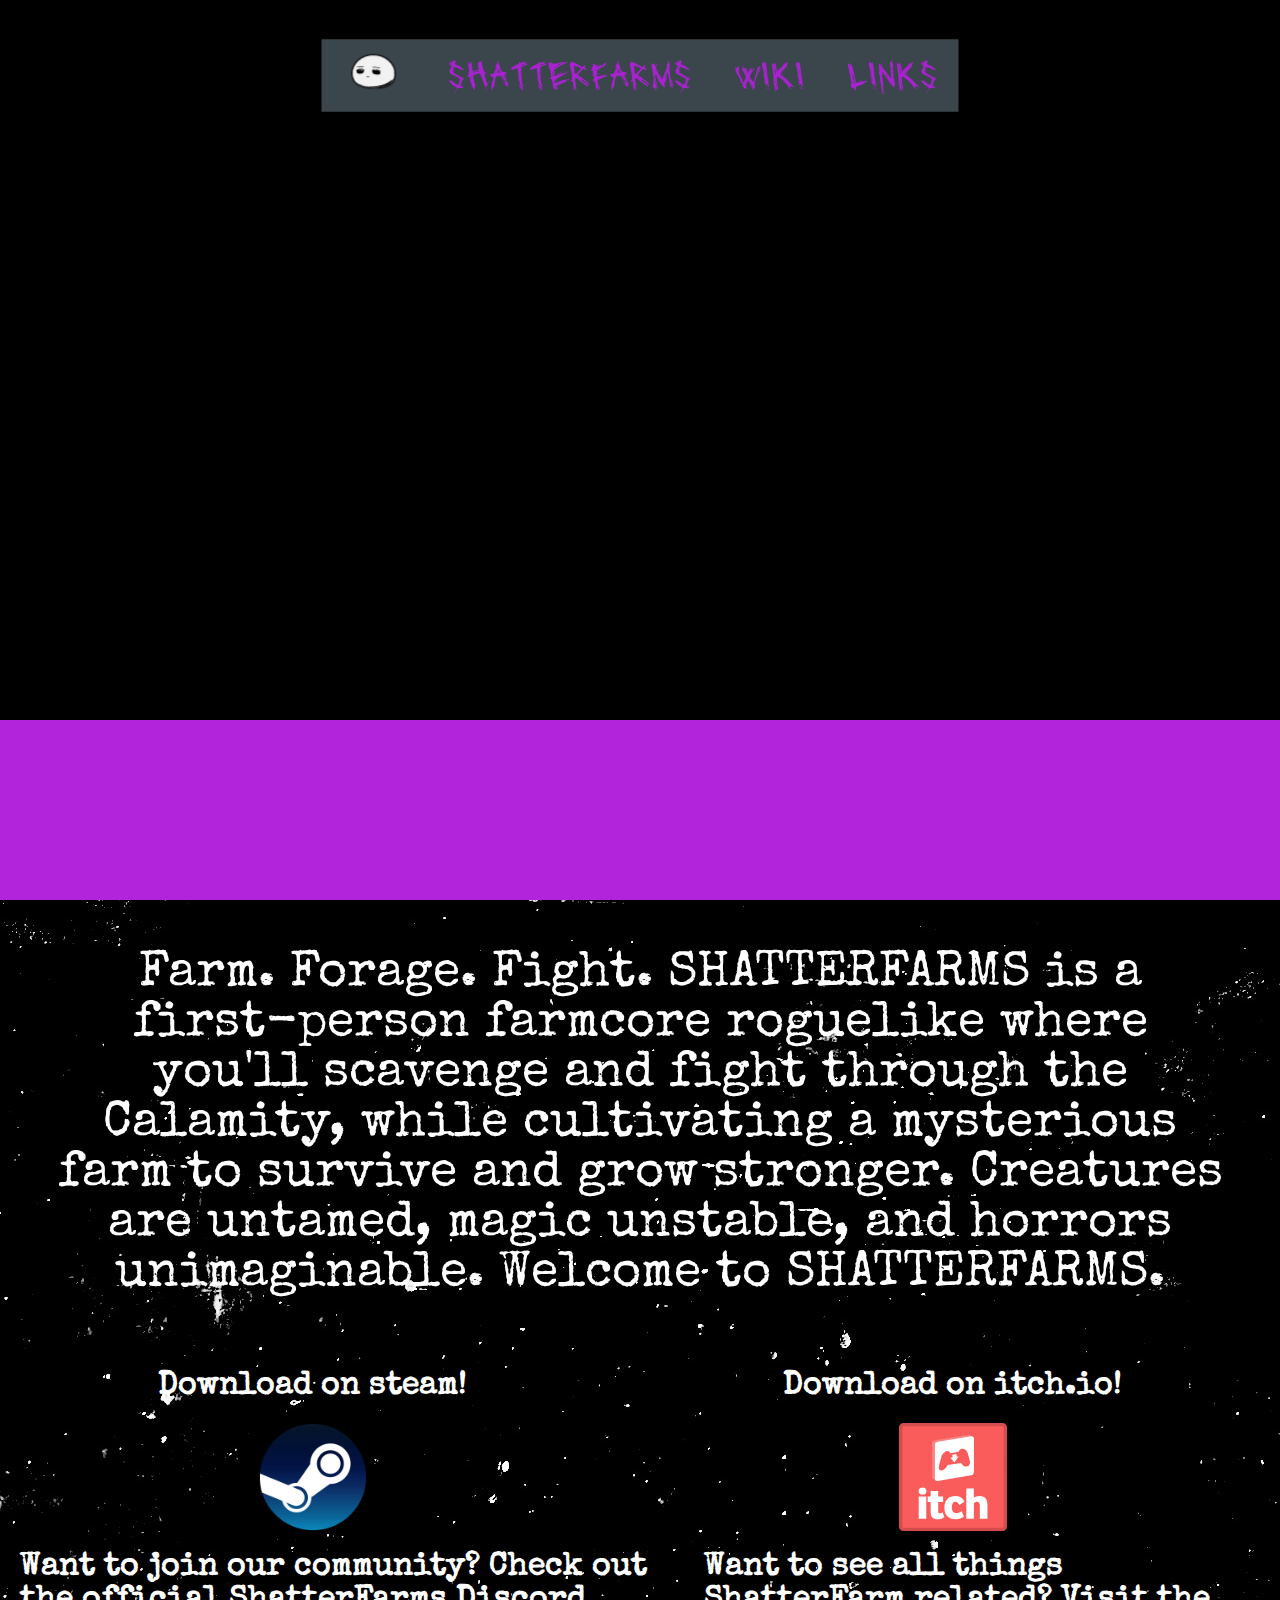
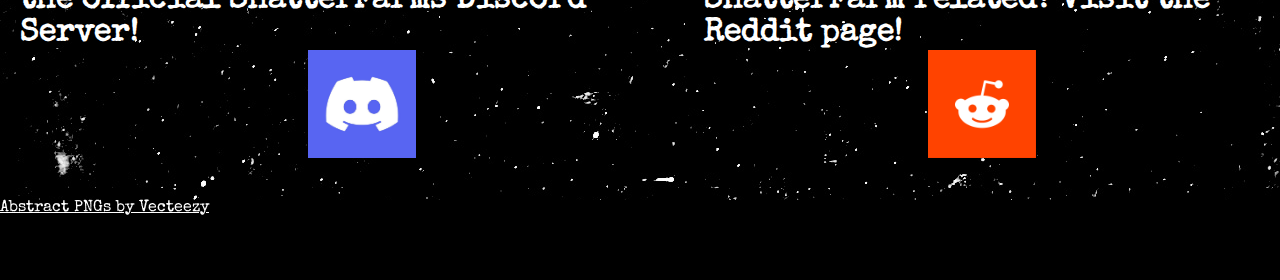
<file: index.html>
<!DOCTYPE html>
<html lang="en">
<head>
    <meta charset="UTF-8">
    <meta name="viewport" content="width=device-width, initial-scale=1.0">
    <title>Welcome To ShatterFarms!</title>
    <link rel="stylesheet" href="../Styles/main-styles.css"/>


</head>
<body>
    <div class="page-transition">
        <img src="../Assets/Background/transition-grunge.png"/>
    </div>
    <nav class="nav-main">
        <ul class="nav-main-header">
            <li class="plimbo"><a href="#"><img src="../Assets/Icons/pimbo.webp"/></a></li>
            <li><a href="index.html">ShatterFarms</a></li>
            <li><a href="wiki.html">Wiki</a></li>
            <li><a href="#links">Links</a></li>
        </ul>
    </nav>
    <div class="main-content">
        <section class="gameplay">
            <video autoplay loop muted playsinline class="full-width-video">
                <source src="../Assets/Clips/intro.mp4" type="video/mp4"/>
            </video>
        </section>
        <section class="introduction">
            <div class="description">
                Farm. Forage. Fight. SHATTERFARMS is a first-person farmcore roguelike where you'll scavenge and fight through the Calamity, 
                while cultivating a mysterious farm to survive and grow stronger. 
                Creatures are untamed, magic unstable, and horrors unimaginable. Welcome to SHATTERFARMS. 
            </div>
            <div class="downloads">
                <div class="download-section">
                    <h1>
                        Download on steam!
                    </h1>
                    <a href="https://store.steampowered.com/app/3045340/SHATTERFARMS/" class="download-button" target="_blank">
                        <img src="../Assets/Icons/steam-icon.png" class="icon" alt="Steam Download"/>
                        
                    </a>
                </div>
                <div class="download-section">
                    <h1>
                        Download on itch.io!
                    </h1>
                    <a href="https://hanode.itch.io/shatterfarms" class="download-button" target="_blank">
                        <img src="../Assets/Icons/itch-icon.svg" class="icon" alt="Itch.io Download"/>
                    </a>    
                </div>

            </div>
            <div class="socials">
                <div class="social-page" id="discord">
                    <h1>
                        Want to join our community? Check out the official ShatterFarms Discord Server!
                    </h1>
                    <a href="https://discord.gg/MKfTsVMzW4" target="_blank">
                        <img src="../Assets/Icons/discordjpg.jpg" class="icon" id="discord-icon" alt="Discord" >
                    </a>
                </div>
                <div class="social-page" id="reddit">
                    <h1>
                        Want to see all things ShatterFarm related? Visit the Reddit page!
                    </h1>
                    <a href="https://www.reddit.com/r/ShatterFarms/" target="_blank">
                        <img src="../Assets/Icons/reddit-icon.png" class="icon" id="reddit-icon" alt="Reddit" >
                        
                    </a>
                </div>
            </div>
        </section>
    </div>
    <footer class="footer" id="links">
        <a style="color: white" href="https://www.vecteezy.com/free-png/abstract">Abstract PNGs by Vecteezy</a>
    </footer>
</body>
</html>
</file>
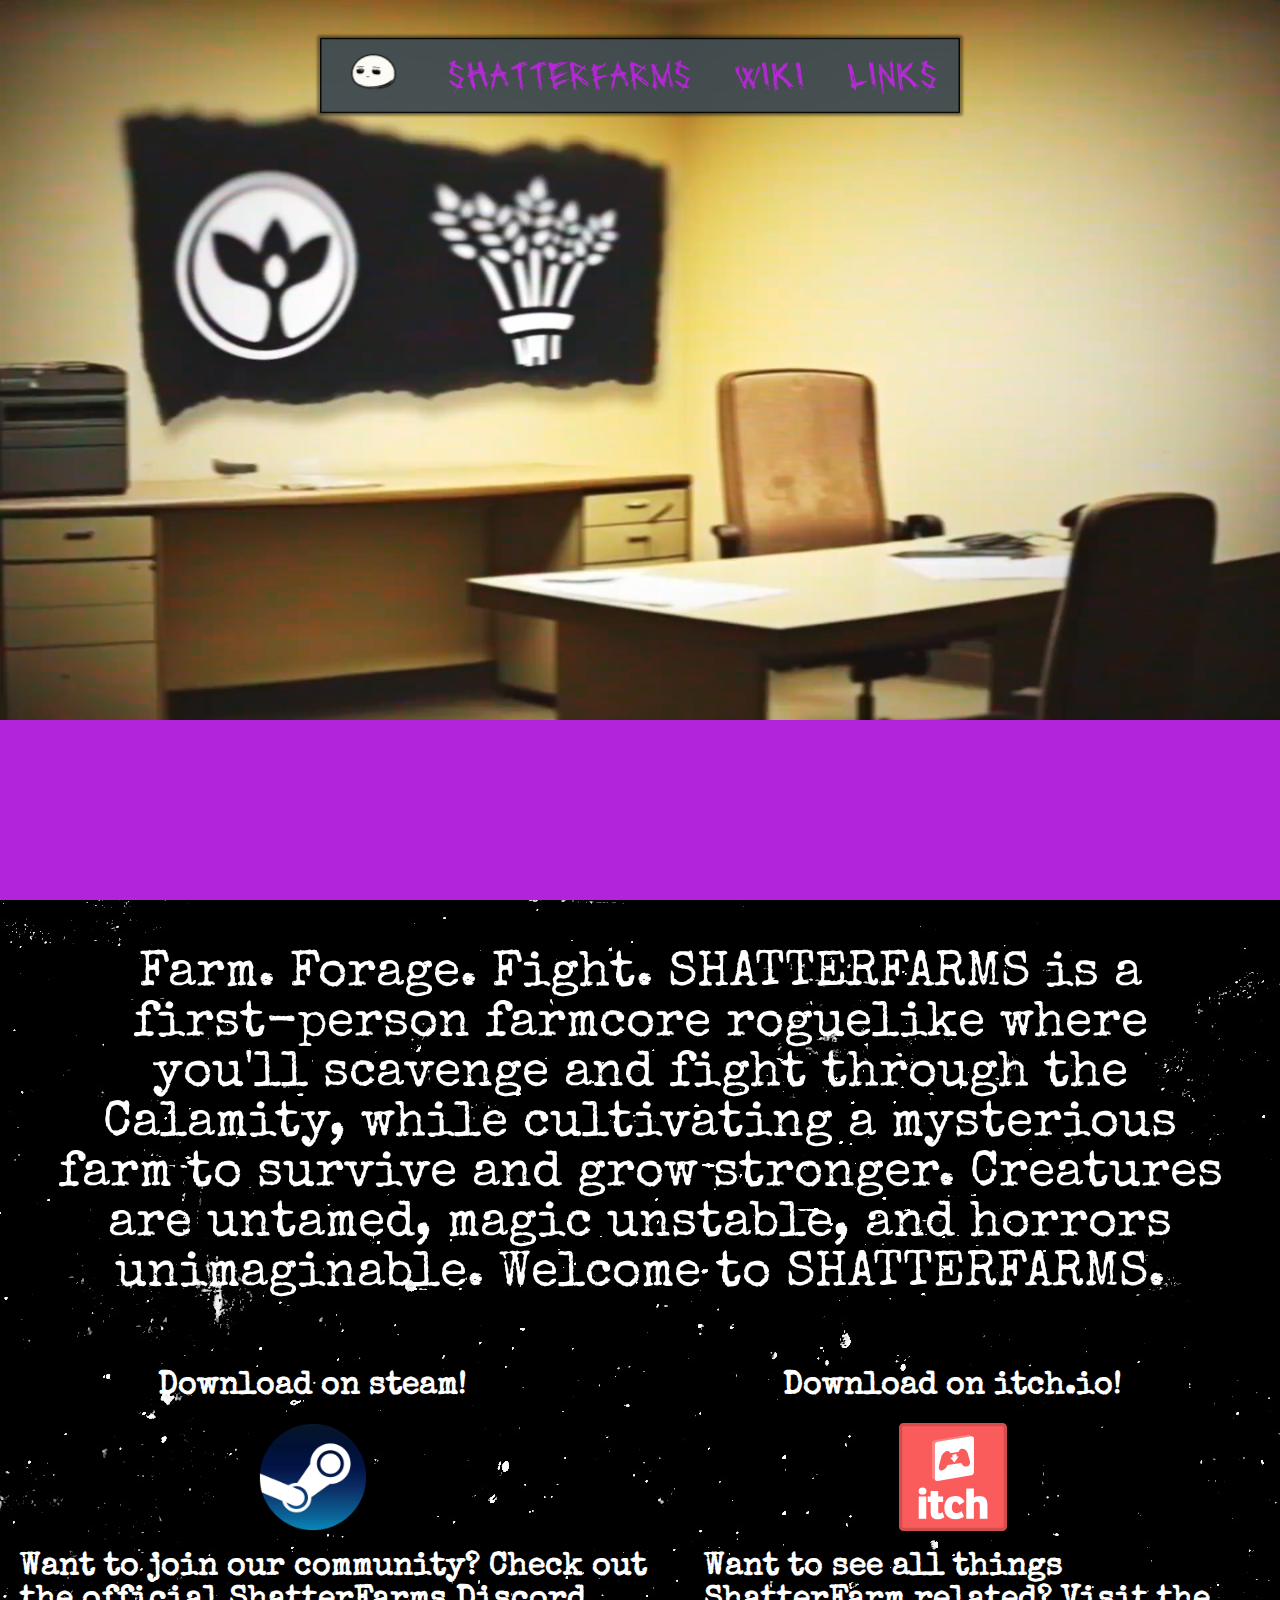
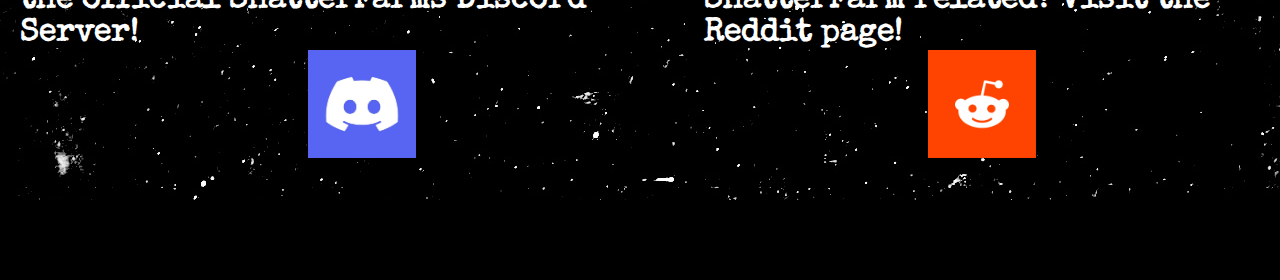
<file: Scripts/index.html>
<!DOCTYPE html>
<html lang="en">
<head>
    <meta charset="UTF-8">
    <meta name="viewport" content="width=device-width, initial-scale=1.0">
    <title>Welcome To ShatterFarms!</title>
    <link rel="stylesheet" href="../Styles/main-styles.css"/>


</head>
<body>
    
    <nav class="nav-main">
        <ul class="nav-main-header">
            <li class="plimbo"><a href="#"><img src="../Assets/Icons/pimbo.webp"/></a></li>
            <li><a href="index.html">ShatterFarms</a></li>
            <li><a href="wiki.html">Wiki</a></li>
            <li><a href="#links">Links</a></li>
        </ul>
    </nav>
    <div class="main-content">
        <section class="gameplay">
            <video autoplay loop muted playsinline class="full-width-video">
                <source src="../Assets/Clips/intro.mp4" type="video/mp4"/>
            </video>
        </section>
        <section class="introduction">
            <div class="description">
                Farm. Forage. Fight. SHATTERFARMS is a first-person farmcore roguelike where you'll scavenge and fight through the Calamity, 
                while cultivating a mysterious farm to survive and grow stronger. 
                Creatures are untamed, magic unstable, and horrors unimaginable. Welcome to SHATTERFARMS. 
            </div>
            <div class="downloads">
                <div class="download-section">
                    <h1>
                        Download on steam!
                    </h1>
                    <a href="https://store.steampowered.com/app/3045340/SHATTERFARMS/" class="download-button" target="_blank">
                        <img src="../Assets/Icons/steam-icon.png" class="icon" alt="Steam Download"/>
                        
                    </a>
                </div>
                <div class="download-section">
                    <h1>
                        Download on itch.io!
                    </h1>
                    <a href="https://hanode.itch.io/shatterfarms" class="download-button" target="_blank">
                        <img src="../Assets/Icons/itch-icon.svg" class="icon" alt="Itch.io Download"/>
                    </a>    
                </div>

            </div>
            <div class="socials">
                <div class="social-page" id="discord">
                    <h1>
                        Want to join our community? Check out the official ShatterFarms Discord Server!
                    </h1>
                    <a href="https://discord.gg/MKfTsVMzW4" target="_blank">
                        <img src="../Assets/Icons/discordjpg.jpg" class="icon" id="discord-icon" alt="Discord" >
                    </a>
                </div>
                <div class="social-page" id="reddit">
                    <h1>
                        Want to see all things ShatterFarm related? Visit the Reddit page!
                    </h1>
                    <a href="https://www.reddit.com/r/ShatterFarms/" target="_blank">
                        <img src="../Assets/Icons/reddit-icon.png" class="icon" id="reddit-icon" alt="Reddit" >
                        
                    </a>
                </div>
            </div>
        </section>
    </div>
    <footer class="footer" id="links">

    </footer>
</body>
</html>
</file>
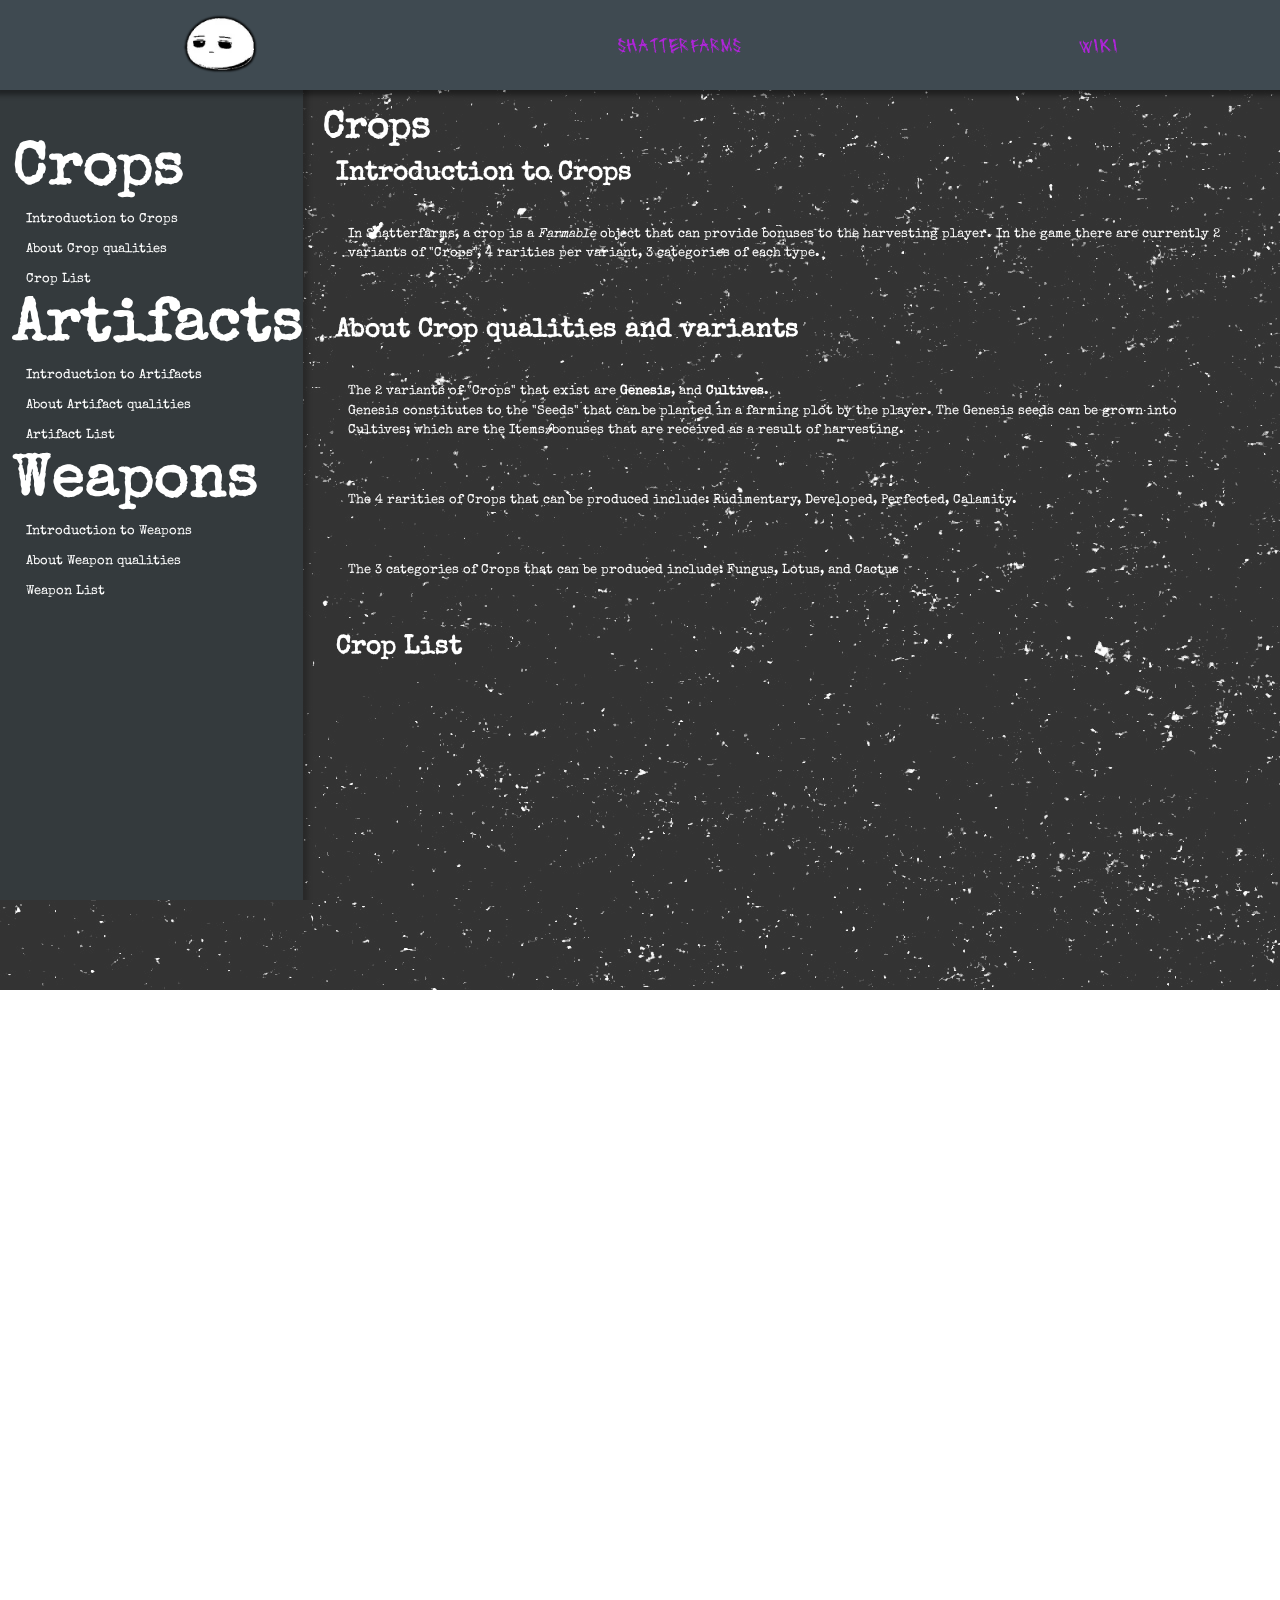
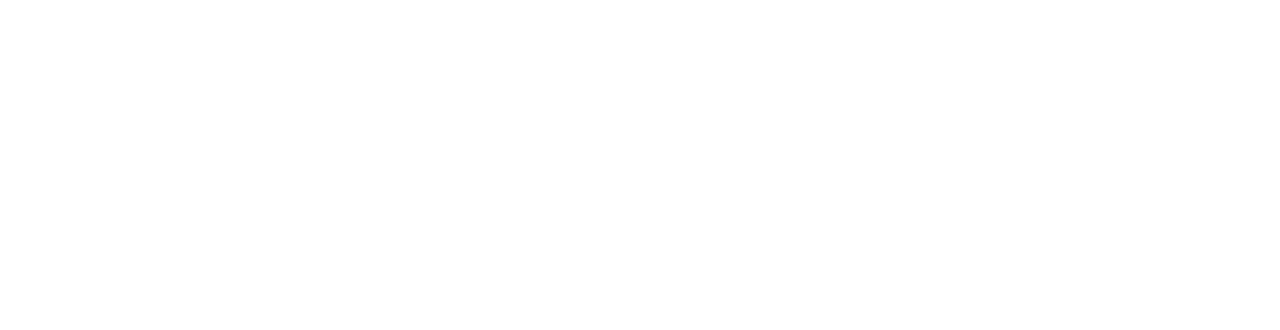
<file: Pages/wiki.html>
<!DOCTYPE html>
<html lang="en">
<head>
    <meta charset="UTF-8">
    <meta name="viewport" content="width=device-width, initial-scale=1.0">
    <title>Wiki</title>
    <link rel="stylesheet" href="../Styles/wiki-styles.css"/>

    <script src="../Scripts/json-to-table.js"></script> <!--IMPORTANT: Loads tables-->
</head>
<script>
    const navbar = document.getElementsByClassName('nav-main');
    let lastScrollY = window.scrollY;
  
    window.addEventListener('scroll', () => {
        if (window.scrollY > lastScrollY && window.scrollY > 0) {
            navbar[0].classList.add('hide');
        }
        else {
            navbar[0].classList.remove('hide');
        }
        lastScrollY = window.scrollY;
    });
  </script>

<body>
    
    <div class="page-transition">
        <img src="../Assets/Background/black.jpg"/>
    </div>
    <nav class="nav-main">
        <ul class="nav-main-header">
            <li><a href="#"><img src="../Assets/Icons/pimbo.webp"/></a></li>
            <li><a href="../index.html">ShatterFarms</a></li>
            <li><a href="wiki.html">Wiki</a></li>
        </ul>
    </nav>
    <div class="bg"></div>
    <div class="wiki-content">
        <div class="side-bar">

            <nav class="nav-header-crop">
                <h1 class="nav-header-crop-title">
                    Crops
                </h1>
                <section>
                    <ul class="topic-section" id="crop">
                        <li><a class="subsection" href="#crops">Introduction to Crops</a></li>
                        <li><a class="subsection" href="#crop-qualities">About Crop qualities</a></li>
                        <li><a class="subsection" href="#crop-list">Crop List</a></li>
                    </ul>
                </section>
                <h1 class="nav-header-crop-title">
                    Artifacts
                </h1>
                <section>
                    <ul class="topic-section" id="artifact">
                        <li><a class="subsection" href="#artifacts">Introduction to Artifacts</a></li>
                        <li><a class="subsection" href="#artifact-qualities">About Artifact qualities</a></li>
                        <li><a class="subsection" href="#artifact-list">Artifact List</a></li>
                    </ul>
                </section>
                <h1 class="nav-header-crop-title">
                    Weapons
                </h1>
                <section>
                    <ul class="topic-section" id="artifact">
                        <li><a class="subsection" href="#">Introduction to Weapons</a></li>
                        <li><a class="subsection" href="#">About Weapon qualities</a></li>
                        <li><a class="subsection" href="#">Weapon List</a></li>
                    </ul>
                </section>
            </nav>
        </div>
        <div class="wiki-page-content">
            <section class="wiki-section" id="crops">
                <h1 id="content-font" class="content-heading">
                    Crops
                </h1>
                <div>
                    <h2 id="content-font"class="content-subheading">
                        Introduction to Crops
                    </h2>
                    <div id="content-font"class="content-content">
                        <p class="content-text">
                            In Shatterfarms, a crop is a <i>Farmable</i> object that can provide
                            bonuses to the harvesting player. In the game there are currently 2 
                            variants of "Crops", 4 rarities per variant, 3 categories of each type.
                            
                        </p>
                    </div>
                </div>
                <br>
                <div id="crop-qualities">
                    <h2 id="content-font"class="content-subheading">
                        About Crop qualities and variants
                    </h2>
                    <div class="content-content">
                        <p id="content-font"class="content-text">
                            The 2 variants of "Crops" that exist are
                            <b>Genesis</b>, and <b>Cultives</b>. <br>
                            Genesis constitutes to the "Seeds" that can be planted in a farming plot
                            by the player. The Genesis seeds can be grown into Cultives; which are the
                            Items/bonuses that are received as a result of harvesting.

                        </p>
                        <p id="content-font" class="content-text">
                            The 4 rarities of Crops that can be produced include:
                            Rudimentary, Developed, Perfected, Calamity. <br>
                        </p>
                        <p id="content-font" class="content-text">
                            The 3 categories of Crops that can be produced include:
                            Fungus, Lotus, and Cactus<br>
                        </p>
                    </div>
                </div>

                <br>
                <div id="crop-list">
                    <h2 id="content-font"class="content-subheading">
                        Crop List
                    </h2>
                    <!--To read from -->
                    <div id="content-font"class="crop-table content-content">
                    </div> 
                </div>

            </section>



            <section class="wiki-section" id="artifacts">
                <h1 id="content-font"class="content-heading">
                    Artifacts
                </h1>
                <div>
                    <h2 id="content-font"class="content-subheading">
                        Introduction to Artifacts
                    </h2>
                    <div class="content-content">
                        <p id="content-font"class="content-text">
                            In Shatterfarms, an Artifact is a ...
                        </p>
                    </div>
                </div>       
                <br>
                <div id="artifact-qualities">
                    <h2 id="content-font"class="content-subheading">
                        About Artifact aspects
                    </h2>
                    <div class="content-content">
                        <p id="content-font"class="content-text">
                            Each <i>Artifact</i> can provide up to <b>2</b> unique aspects that further enhance the 
                            main effect of the <i>Artifact</i>. 
                        </p>
                    </div>
                </div>

                <br>
                <div id="artifact-list">
                    <h2 id="content-font"class="content-subheading">
                        Artifact List
                    </h2>
                    <!-- artifact -->
                    <div id="content-font"class="artifact-table content-content">
                    </div> 
                </div>
                
            </section>
        </div>
    </div>


    <footer class="footer" id="links">

    </footer>
</body>
</html>
</file>
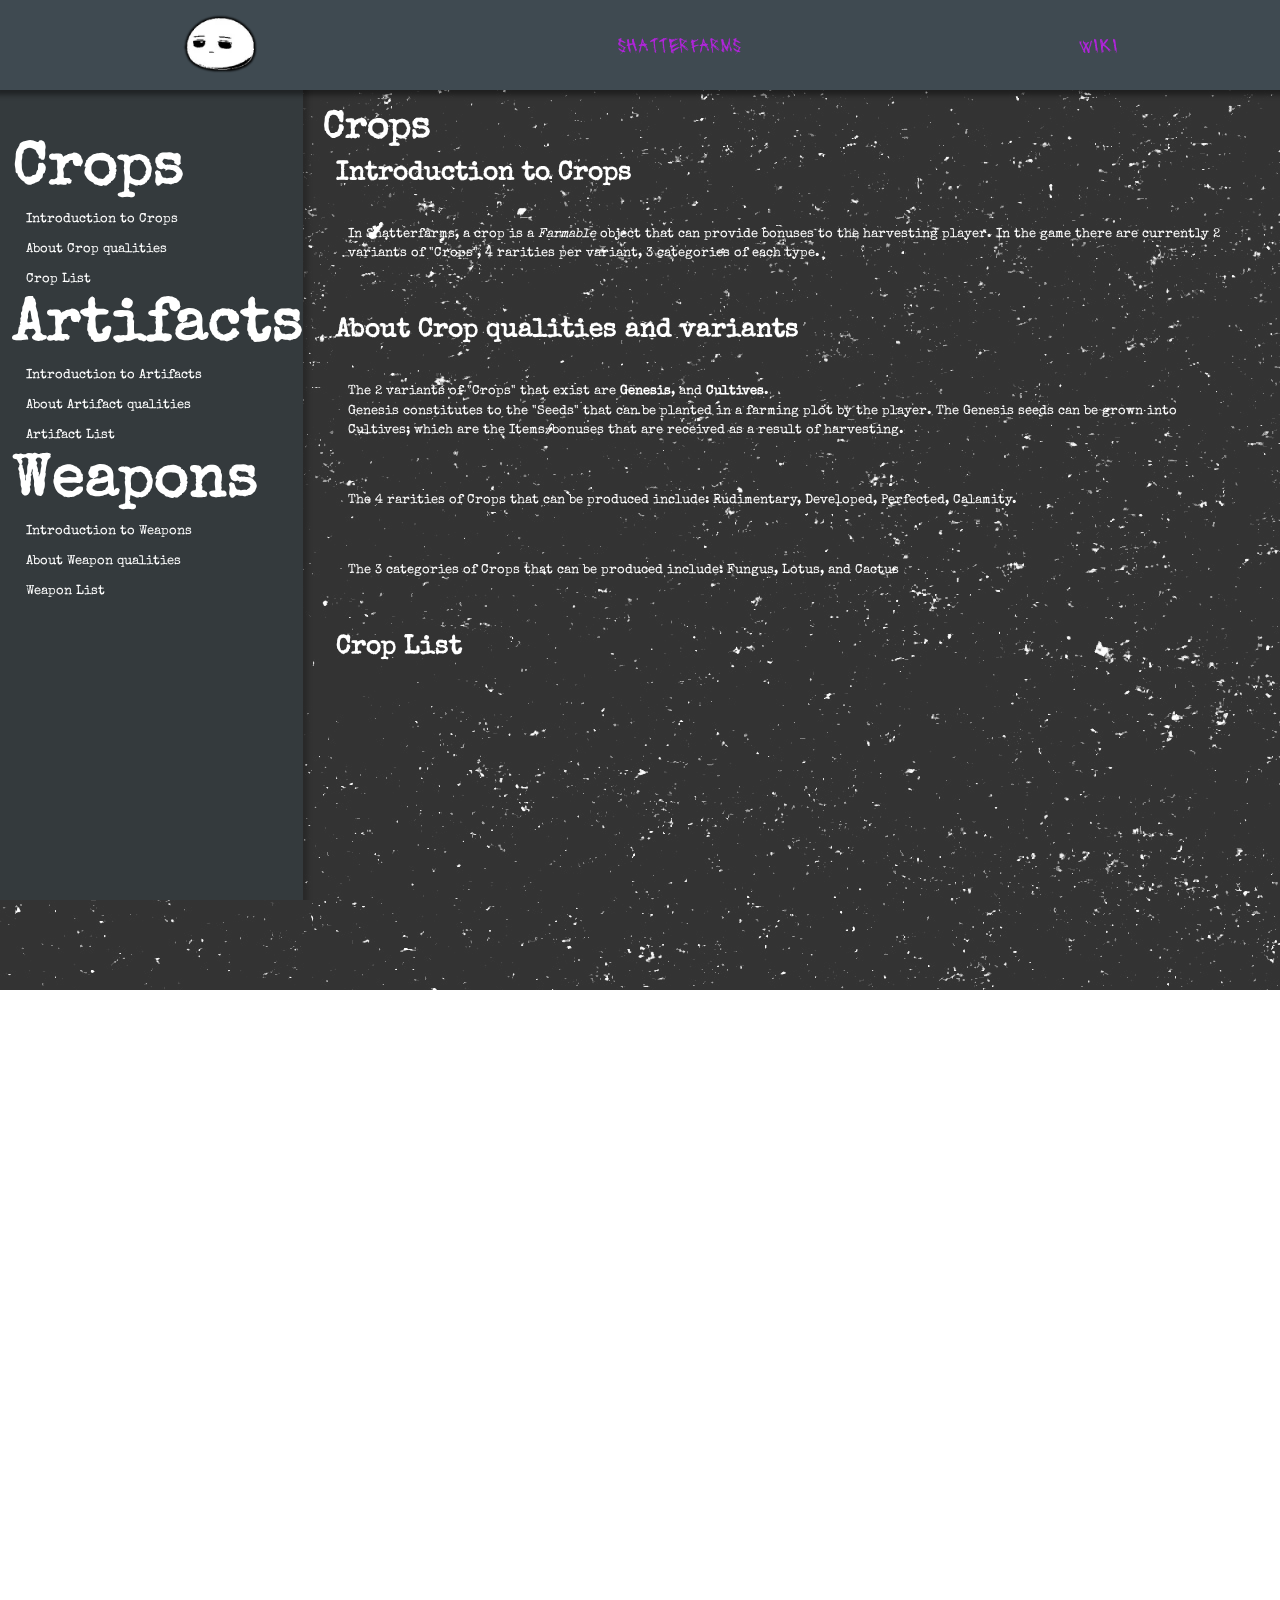
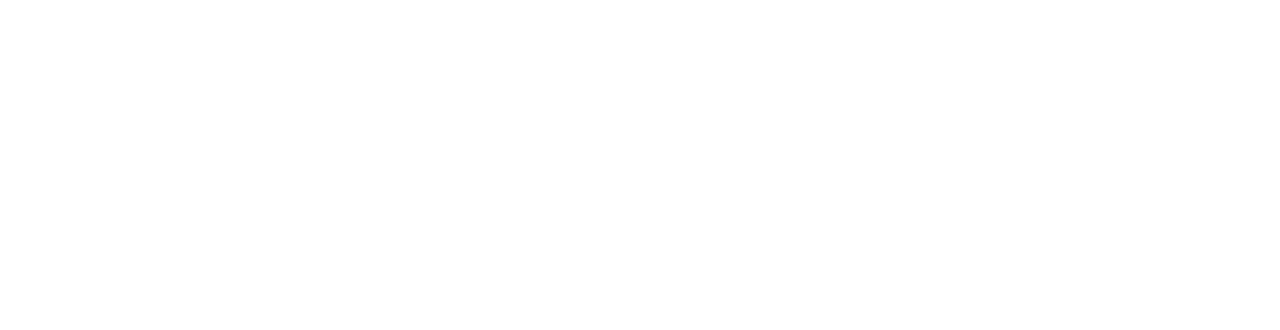
<file: Pages/wiki_classic.html>
<!-- DEPRECATED june 11-->

<!DOCTYPE html>
<html lang="en">
<head>
    <meta charset="UTF-8">
    <meta name="viewport" content="width=device-width, initial-scale=1.0">
    <title>Wiki</title>
    <link rel="stylesheet" href="../Styles/wiki-styles.css"/>

    <script src="../Scripts/json-to-table.js"></script> <!--IMPORTANT: Loads tables-->
</head>
<script>
    const navbar = document.getElementsByClassName('nav-main');
    let lastScrollY = window.scrollY;
  
    window.addEventListener('scroll', () => {
        if (window.scrollY > lastScrollY && window.scrollY > 0) {
            navbar[0].classList.add('hide');
        }
        else {
            navbar[0].classList.remove('hide');
        }
        lastScrollY = window.scrollY;
    });
  </script>

<body>
    
    <div class="page-transition">
        <img src="../Assets/Background/black.jpg"/>
    </div>
    <nav class="nav-main">
        <ul class="nav-main-header">
            <li><a href="#"><img src="../Assets/Icons/pimbo.webp"/></a></li>
            <li><a href="../index.html">ShatterFarms</a></li>
            <li><a href="wiki.html">Wiki</a></li>
        </ul>
    </nav>
    <div class="bg"></div>
    <div class="wiki-content">
        <div class="side-bar">

            <nav class="nav-header-crop">
                <h1 class="nav-header-crop-title">
                    Crops
                </h1>
                <section>
                    <ul class="topic-section" id="crop">
                        <li><a class="subsection" href="#crops">Introduction to Crops</a></li>
                        <li><a class="subsection" href="#crop-qualities">About Crop qualities</a></li>
                        <li><a class="subsection" href="#crop-list">Crop List</a></li>
                    </ul>
                </section>
                <h1 class="nav-header-crop-title">
                    Artifacts
                </h1>
                <section>
                    <ul class="topic-section" id="artifact">
                        <li><a class="subsection" href="#artifacts">Introduction to Artifacts</a></li>
                        <li><a class="subsection" href="#artifact-qualities">About Artifact qualities</a></li>
                        <li><a class="subsection" href="#artifact-list">Artifact List</a></li>
                    </ul>
                </section>
                <h1 class="nav-header-crop-title">
                    Weapons
                </h1>
                <section>
                    <ul class="topic-section" id="artifact">
                        <li><a class="subsection" href="#">Introduction to Weapons</a></li>
                        <li><a class="subsection" href="#">About Weapon qualities</a></li>
                        <li><a class="subsection" href="#">Weapon List</a></li>
                    </ul>
                </section>
            </nav>
        </div>
        <div class="wiki-page-content">
            <section class="wiki-section" id="crops">
                <h1 id="content-font" class="content-heading">
                    Crops
                </h1>
                <div>
                    <h2 id="content-font"class="content-subheading">
                        Introduction to Crops
                    </h2>
                    <div id="content-font"class="content-content">
                        <p class="content-text">
                            In Shatterfarms, a crop is a <i>Farmable</i> object that can provide
                            bonuses to the harvesting player. In the game there are currently 2 
                            variants of "Crops", 4 rarities per variant, 3 categories of each type.
                            
                        </p>
                    </div>
                </div>
                <br>
                <div id="crop-qualities">
                    <h2 id="content-font"class="content-subheading">
                        About Crop qualities and variants
                    </h2>
                    <div class="content-content">
                        <p id="content-font"class="content-text">
                            The 2 variants of "Crops" that exist are
                            <b>Genesis</b>, and <b>Cultives</b>. <br>
                            Genesis constitutes to the "Seeds" that can be planted in a farming plot
                            by the player. The Genesis seeds can be grown into Cultives; which are the
                            Items/bonuses that are received as a result of harvesting.

                        </p>
                        <p id="content-font" class="content-text">
                            The 4 rarities of Crops that can be produced include:
                            Rudimentary, Developed, Perfected, Calamity. <br>
                        </p>
                        <p id="content-font" class="content-text">
                            The 3 categories of Crops that can be produced include:
                            Fungus, Lotus, and Cactus<br>
                        </p>
                    </div>
                </div>

                <br>
                <div id="crop-list">
                    <h2 id="content-font"class="content-subheading">
                        Crop List
                    </h2>
                    <!--To read from -->
                    <div id="content-font"class="crop-table content-content">
                    </div> 
                </div>

            </section>



            <section class="wiki-section" id="artifacts">
                <h1 id="content-font"class="content-heading">
                    Artifacts
                </h1>
                <div>
                    <h2 id="content-font"class="content-subheading">
                        Introduction to Artifacts
                    </h2>
                    <div class="content-content">
                        <p id="content-font"class="content-text">
                            In Shatterfarms, an Artifact is a ...
                        </p>
                    </div>
                </div>       
                <br>
                <div id="artifact-qualities">
                    <h2 id="content-font"class="content-subheading">
                        About Artifact qualities and variants
                    </h2>
                    <div class="content-content">
                        <p id="content-font"class="content-text">
                            dfd

                        </p>

                    </div>
                </div>

                <br>
                <div id="artifact-list">
                    <h2 id="content-font"class="content-subheading">
                        Artifact List
                    </h2>
                    <!-- artifact -->
                    <div id="content-font"class="artifact-table content-content">
                    </div> 
                </div>
                
            </section>
        </div>
    </div>


    <footer class="footer" id="links">

    </footer>
</body>
</html>
</file>
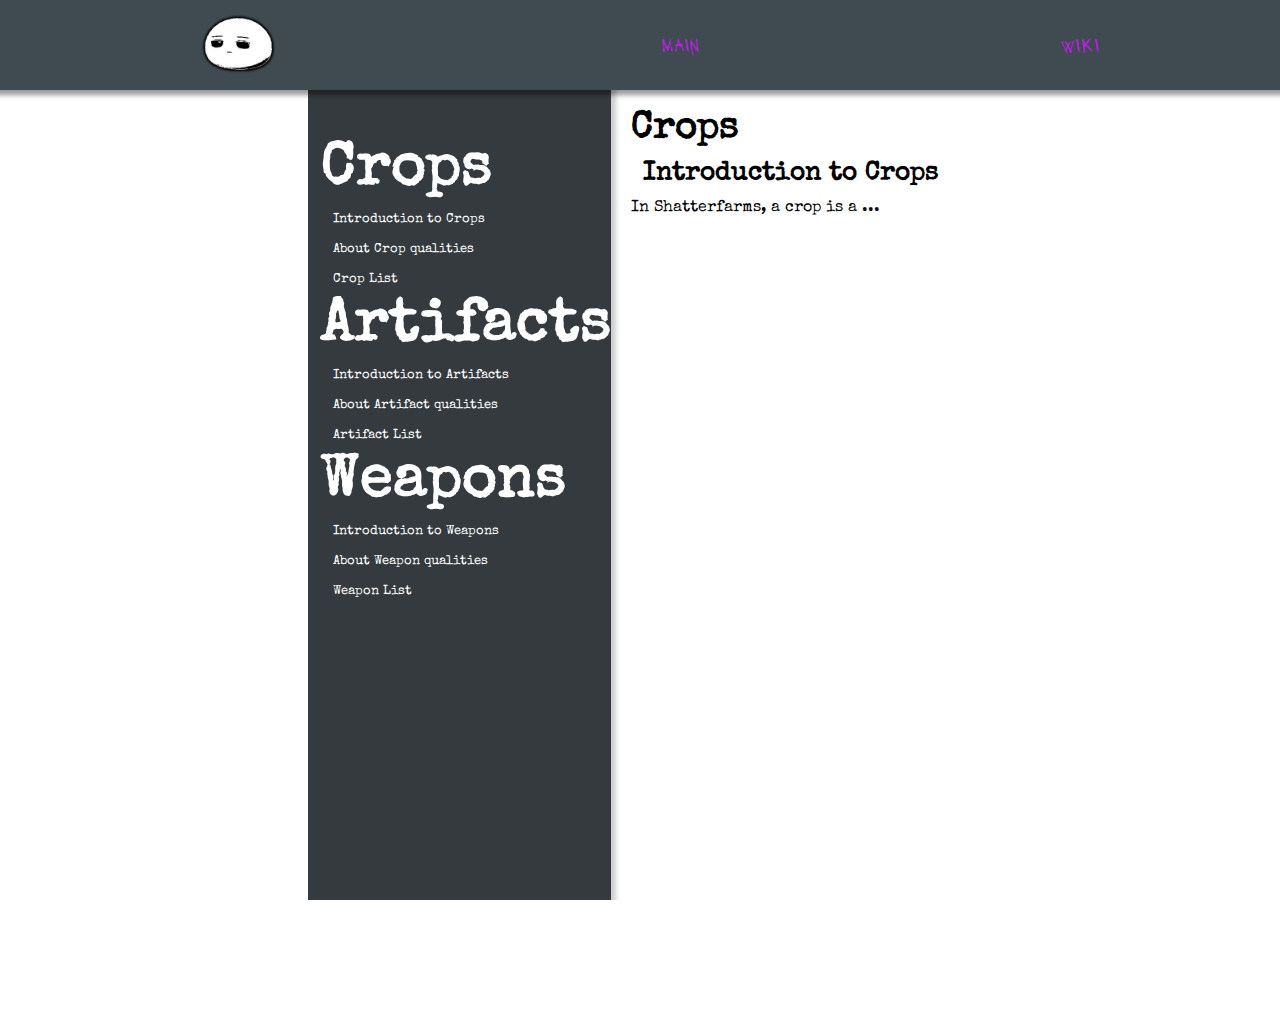
<file: Scripts/wiki.html>
<!DOCTYPE html>
<html lang="en">
<head>
    <meta charset="UTF-8">
    <meta name="viewport" content="width=device-width, initial-scale=1.0">
    <title>Wiki</title>
    <link rel="stylesheet" href="../Styles/wiki-styles.css"/>
</head>
<body>
    <nav class="nav-main">
        <ul class="nav-main-header">
            <li><a href="#"><img src="../Assets/Icons/pimbo.webp"/></a></li>
            <li><a href="index.html">Main</a></li>
            <li><a href="wiki.html">Wiki</a></li>
        </ul>
    </nav>
    <div class="wiki-content">
        <nav class="side-bar">
            <nav class="nav-header-crop">
                <h1 class="nav-header-crop-title">
                    Crops
                </h1>
                <section>
                    <ul class="topic-section" id="crop">
                        <li><a class="subsection" href="#">Introduction to Crops</a></li>
                        <li><a class="subsection" href="#">About Crop qualities</a></li>
                        <li><a class="subsection" href="#">Crop List</a></li>
                    </ul>
                </section>
                <h1 class="nav-header-crop-title">
                    Artifacts
                </h1>
                <section>
                    <ul class="topic-section" id="artifact">
                        <li><a class="subsection" href="#">Introduction to Artifacts</a></li>
                        <li><a class="subsection" href="#">About Artifact qualities</a></li>
                        <li><a class="subsection" href="#">Artifact List</a></li>
                    </ul>
                </section>
                <h1 class="nav-header-crop-title">
                    Weapons
                </h1>
                <section>
                    <ul class="topic-section" id="artifact">
                        <li><a class="subsection" href="#">Introduction to Weapons</a></li>
                        <li><a class="subsection" href="#">About Weapon qualities</a></li>
                        <li><a class="subsection" href="#">Weapon List</a></li>
                    </ul>
                </section>
            </nav>
        </nav>
        <div class="wiki-page-content">
            <section>
                <h1 class="content-heading">
                    Crops
                </h1>
                <div>
                    <h2 class="content-subheading">
                        Introduction to Crops
                    </h2>
                    <div class="content-content">
                        <p>
                            In Shatterfarms, a crop is a ...
                        </p>
                    </div>
                </div>
            </section>
        </div>
    </div>


    <footer class="footer" id="links">

    </footer>
</body>
</html>
</file>
<file: Styles/main-styles.css>
@import url('global-styles.css');

* {
    margin: 0;
    padding: 0;
    box-sizing: border-box;
}
html, body {
    
    scroll-behavior: smooth;
    height: 200vh;

    font-family: 'SpecialElite', sans-serif;

}

/* general style */
h1 {
    color: white;
}

/* NAVIGATION */
.nav-main {
    width: 100%;
    position: fixed;
    z-index: 999;
    font-family: 'Blackcraft', sans-serif;
    font-size: 80px;
}
.nav-main-header {
    background-color: #3F4A51;
    opacity: 0.95;

    border-style: solid;
    border-radius: 2px;
    border-width: 3px;

    list-style: none;
    display: flex;
    flex-direction: row;

    box-shadow: 0 0 5px 5px rgba(0, 0, 0, 0.4);
    
    justify-content: space-around;
    align-items: center;
    transform: scale(0.5);
}
.nav-main-header li {
    min-width: 20px;
    transition: transform 0.3s ease;
    
}
.nav-main-header li a {
    text-decoration: none;
    color: #B124DB;
    
    
}
.nav-main-header li:hover {
    color: #b124b1;
    transform: rotate(-7deg) scale(1.05);
}



.plimbo:hover {
    animation: spin 2s linear infinite;
}
@keyframes spin {
    from { transform: rotate(0deg); }
    to   { transform: rotate(360deg); }
  }


/* Main Content */

.main-content {
    height: 200vh;
}

.full-width-video {
    width: 100%;
    height: auto;
    display: block;
    position: fixed;
    top: 0;
    left: 0;
    object-fit: cover;
    pointer-events: none;
}

/* Gameplay background */
.gameplay {
    width: 100%;
    min-height: 100vh;
    background-color: #B124DB;
    z-index: 0;
    position: fixed;
}

.gameplay img {
    
    height: 100vh;
}


/* transitions  */

.page-transition img{
    pointer-events: none;
    opacity: 0;
    filter: invert(1) brightness(2);
    position: fixed;
    height: 100%;
    width: 100%;
    z-index: 9999;

    animation: shake 0.5s;
}

/* copied ts from https://www.w3schools.com/howto/howto_css_shake_image.asp */
@keyframes shake {
    0% { transform: translate(1px, 1px) ; opacity: 0.1;}
    10% { transform: translate(-1px, -2px) ; opacity: 0.2;}
    20% { transform: translate(-3px, 0px) ; opacity: 0.3;}
    30% { transform: translate(3px, 2px) ; opacity: 0.4;}
    40% { transform: translate(1px, -1px) ; opacity: 0.5;}
    50% { transform: translate(-1px, 2px) ; opacity: 0.6;}
    60% { transform: translate(-3px, 1px) ; opacity: 0.7;}
    70% { transform: translate(3px, 1px) ; opacity: 0.8;}
    80% { transform: translate(-1px, -1px) ; opacity: 0.5;}
    90% { transform: translate(1px, 2px) ; opacity: 0.3;}
    100% { transform: translate(1px, -2px) ; opacity: 0.0;}
  }



/* Introduction */
.introduction {
    position: relative;
    width: 100%;
    height: 100vh;
    background-image: url('../Assets/Background/intro-bg.jpg');
    top: 100vh;
}

.description {
    padding: 50px;
    font-size: 50px;
    line-height: 100%;
    text-align: center;
    color: white;
}

.downloads {
    margin-top: 20px;
    display: flex;
    flex-direction: row;
    justify-content: space-around;
    color: white;
}

.download-section {
    display: flex;
    flex-direction: column;
    align-items: center;
}

.download-button {
    margin-top: 20px;

    height: 12vh;
}
.icon {
    height: 12vh;
    transition: transform 0.3s ease;
}
.social-page {
    display: flex;
    flex-direction: column;
    justify-content: center;
    align-items: center;
}
.socials {
    display: flex;
    flex-direction: row;
    justify-content: space-around;
    align-items: center;
    padding: 20px;
}

/* animations */

.icon:hover {
    transform: scale(1.2);
}


/* footer */

.footer {
    height: 5em;
    background-color: black;
    z-index: 9999;
    position: relative;
}
</file>
<file: Styles/wiki-styles.css>
@import url('global-styles.css');

* {
    margin: 0;
    padding: 0;
    box-sizing: border-box;
}
html, body {
    overflow-x: hidden;
    display : flex;
    scroll-behavior: smooth;
    font-family: 'SpecialElite', sans-serif;
}

/* NAVIGATION */
.nav-main {
    width: 100%;
    position: fixed;
    z-index: 999;
    font-family: 'Blackcraft', sans-serif;
    font-size: 2vw;
    height: fit-content;
    transition: transform 0.3s ease;
}
.hide {
    transform: translateY(-100%);
}

.nav-main-header {
    background-color: #3F4A51;
    transition: transform 0.3s ease;
    list-style: none;
    display: flex;
    flex-direction: row;
    height: fit-content;
    box-shadow: 0 0 5px 5px rgba(0, 0, 0, 0.4);
    
    justify-content: space-around;
    align-items: center;

    height: 10dvmin;

}
.nav-main-header li {
    min-width: 20px;
    transform: scale(0.8);
}
.nav-main-header li a {
    text-decoration: none;
    color: #B124DB;
    
}
.nav-main-header li a:hover {
    color: #b124b1;
}

/* transitions  */

.page-transition img{
    pointer-events: none;
    opacity: 1;
    position: fixed;
    height: 110%;
    width: 110%;
    z-index: 9999;
    display: none;

    animation: fadeOut 1.5s ease-out forwards;
}
@keyframes fadeOut {
    to {
        opacity: 0;
    }
}

/* sidebar navigation */

.side-bar {
    position: relative;
    top: 0;
    left: 0;
    bottom: 0;
    

    box-shadow: 5px 5px 5px rgba(0, 0, 0, 0.2);

    width: fit-content;
    min-width: 20vw;
    min-height: 100vh;
    background-color: #343a3d;

    display: flex;
    padding-left: 1vw;
    font-size: 30px;
    overflow-y: auto;
}

/* header for crops */

.nav-header-crop {
    display: flex;
    flex-direction: column;
    margin-top: 15vh;
}
.nav-header-crop-title {
    color: white;
    margin-top: 6px;
}

.topic-section {
    list-style: none;
}

.subsection {
    padding-top: 6px;
    padding-left: 1vw;
    color: white;
    text-decoration: none;
    font-size: 1vw;
    transition:cubic-bezier(0.6, -0.28, 0.735, 0.045);
}
.subsection:hover {
    border-style:inset; 
}



/* wiki-scroll-content */

.bg {
    
    z-index: 1;
    min-width: 100vw;
    min-height: 100vh;
    position: fixed;
    background-image: url("../Assets/Background/wiki-bg.jpg"); 
    margin-top: 10dvmin;
    background-color: black;
    opacity: 0.8;
    background-repeat: no-repeat;
    background-attachment: fixed;
    background-position: center center;
    
}

.wiki-page-content {

    padding: 20px;
    margin-top: 10vh;
    flex: 1;
    min-height: 100vh;
}

.wiki-page-content section {
    min-height: 100vh;
}



/* content */
#content-font {
    color: white;
    z-index: 2;
}

.content-heading {
    font-size: 3vw;
}
.content-subheading {
    font-size: 2vw;
    padding: 1vw;
}
.content-text {
    line-height: 1.5;
    font-size: 1vw;
    padding: 2vw 2vw;
}


/* tables */

.item-table {
    border-style: solid;
    border-radius: 5px;
    border-color: white;

    border-spacing: 20px;
    margin: 5vh;
}

.item-table-header-row {
    color: #B124DB;
    
    border-style: solid;
    border-radius: 5px;
    border-color: white;
}

.item-table-main-row {
    border-style: solid;
    border-radius: 5px;
    border-color: white;
}



/* Above content has been deprecated as of 6/1/2025 (old wiki_classic)*/
body {
    display: flex;
    flex-direction: column;
    align-items: center;
    height: 100vh;
    width: 100vw;
}

/* wiki page */

.wiki-content {
    display: grid;
    margin:auto;
    z-index: 2;
    height: auto;
    display: flex;
    position: relative;
}



/* icon-almanac */

.icon-table {
    width: 50%;
    flex-wrap: wrap;
}



/* deck animation */

.deck-container {
    
    width: 100vw;
    display: flex;
    flex-direction: column;
    align-items: center;
    justify-content: center;
    
}
.sort-menu {
    position: absolute;
    top: 12dvmin;
    background-color: aliceblue;
    width: 40dvmax;
    height: 5dvmin;
    border-radius: 5px;
    box-shadow: 0 0 20px rgba(255, 255, 255, 0.2);
    display: flex;
    flex-direction: row;
    align-items: center;
    justify-content: space-around;
    
}

.sort-item {
    margin: 1dvmin;
}


.card {
    position: absolute;
    width: 20dvmin;
    height: 15dvmax;
    border-radius: 8px;
    color: black;
    background-color: white;

    border-style: solid;

    align-items: center;
    justify-content: center;
    align-content: center;
    display: flex;
    font-size: 4dvmin;

    
    transition: all 0.8s cubic-bezier(0.4, 0, 0.2, 1);
    transform-style: preserve-3d;

    z-index: 10;
    
}

.card::before {
    content: '';
    position: absolute;
    inset: -2px;
    border-radius: 8px;
    z-index: -1;
    opacity: 0;
    transition: opacity 0.3s ease;
}

.deck-center {
    transform: translateX(-50%);
}

.split .card:nth-child(odd) {
    animation: spinLeft 0.5s linear forwards;
    animation-delay: calc(var(--card-index, 0) * 50ms);
}
.split .card:nth-child(even) {
    animation: spinRight 0.5s linear forwards;
    animation-delay: calc(var(--card-index, 0) * 50ms + 10ms);
}

.split .card:hover{
    scale: 1.05;
}

.card-icon {
    width: 20dvmin;
    height: 20dvmin;
}



@keyframes spinLeft {
    0% {
        transform: translateX(0%) rotateY(0deg) rotateZ(0deg);
    }
    50% {
        transform: translateX(-50%) translateY(50%) rotateY(180deg) rotateZ(180deg) scale(1.1);
    }
    100% {
        transform: translateX(-150%) translateY(100%) rotateY(360deg) rotateZ(5deg) scale(1);
    }
}

@keyframes spinRight {
    0% {
        transform: translateX(0%) rotateY(0deg) rotateZ(0deg);
    }
    50% {
        transform: translateX(50%) translateY(50%) rotateY(-180deg) rotateZ(-180deg) scale(1.1);
    }
    100% {
        transform: translateX(150%) translateY(100%) rotateY(-360deg) rotateZ(-5deg) scale(1);

    }
}


/* for the wiki-crops and info-card galleries. Note that info-card styles are in the .js file*/
#icon-grid {

    display: grid;
    grid-template-columns: repeat(auto-fit, minmax(20dvmin, 1fr));  
    grid-template-rows: repeat(auto-fit, minmax(15dvmax, 1fr));
 
    
    max-width: 40vw;
    min-height: 100vh;
    box-sizing: border-box;
    padding-top: 20dvmin;
    padding-left: 1dvmin;
}

.page-description {
    min-width: 50vw;
    height: 100vh;
}

info-card {
    max-width: fit-content;
}

/* journal/book */

.book {
    position: fixed;
    top: 12dvmin;
    right: 43dvmax;

    display: flex;
    align-items: center;
    cursor: pointer;

    box-shadow: 0 0 20px rgba(255, 255, 255, 0.2);
    
    perspective: 1000px;
    
    
}

.book.hover .cover {
    transform: rotateX(10deg) rotateY(-180deg);
    pointer-events: none;
    
    
}

.cover {
    z-index: 1;
    transition: all 1s;
}
.back-cover {
    z-index: -1;
}

.cover,
.back-cover {
    top: 1dvmin;
    height: 78dvmin;
    width: 30dvmax;

    background-image: url('../Assets/Background/black-leather.jpg');
    filter: contrast(1.2) brightness(0.78);
    background-blend-mode: multiply;
    background-size: cover;


    border-radius: 10px;
    position: absolute;

    transform: rotateX(10deg);
    transform-origin: center left;
}

.page {
    top: 3dvmin;
    border-radius: 10px;
    height: 75dvmin;
    width: 28dvmax;
    background-image: url('../InteractiveMap/map_bg.jpg');
    box-shadow: 0 0 20px rgba(255, 255, 255, 0.2);
    position: absolute;

    display: flex;
    transform: rotateX(10deg);
}

/* text */
.page h2 {
    margin: 10dvmin;
    color: white;
}

.page:nth-child(2) {
    transition-duration: 3s;
}
.page:nth-child(3) {
    transition-duration: 2.6s;
}
.page:nth-child(4) {
    transition-duration: 2.2s;
}



.almanac {
    z-index: 2;
}

.sort-item:hover{
    transform: scale(2);
}

/* animated descriptions */
.char {
    display: inline-block;
    animation: snapRotate 2s infinite linear;
    transform-origin: center;
}
@keyframes snapRotate {

    0% { transform: none; }
    25% { transform: rotate(15deg) scale(1.3) translate(3px, 1px); }
    50% { transform: rotate(0deg) scale(1.56) translate(-3px, -1px); }
    75% { transform: rotate(-15deg) scale(1.3) translate(2px, 4px); }
    100% { transform: rotate(0deg) scale(1.1) translate(-2px, -4px); }
}





/* pl*mbos */
.parallax-wrap img{
    position: absolute;
    height: 10dvmin;
    width: 10dvmin;
    z-index: inherit;
}
.parallax-wrap {
    z-index: 1;
}
</file>
